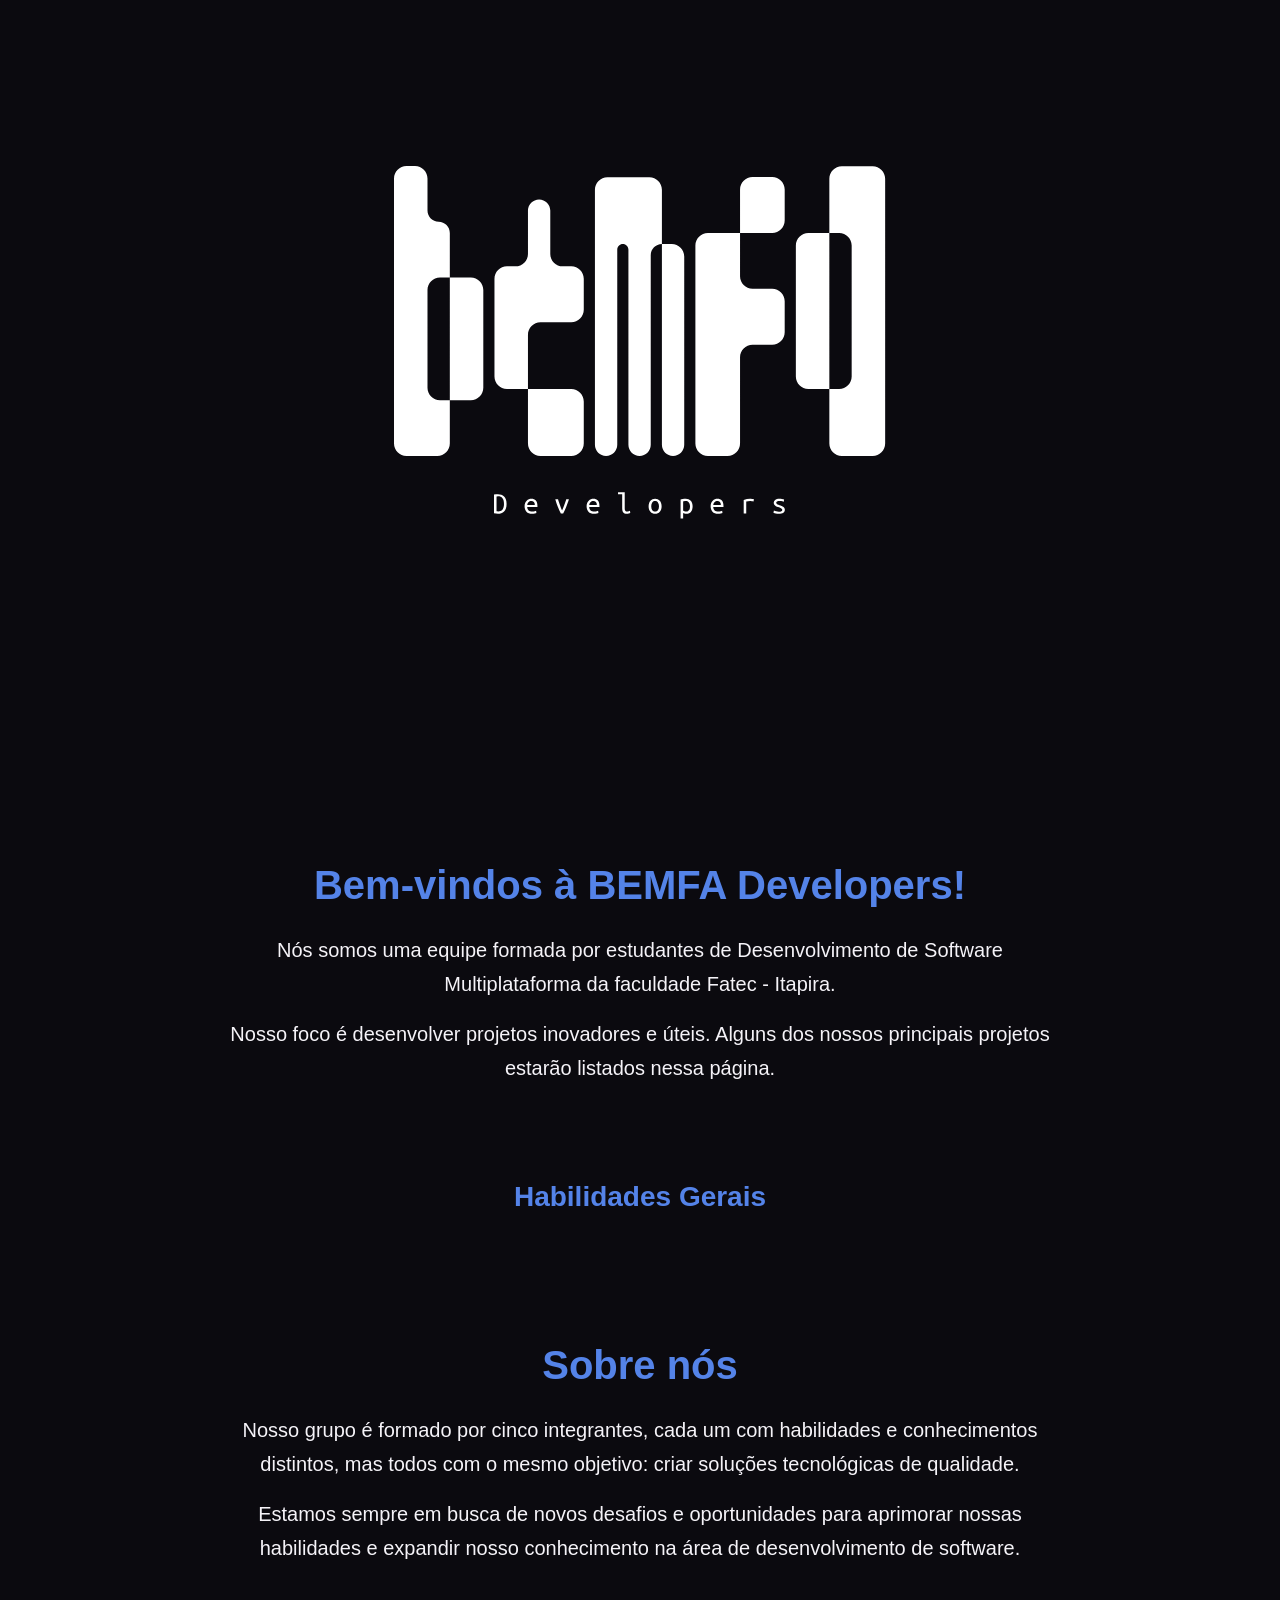
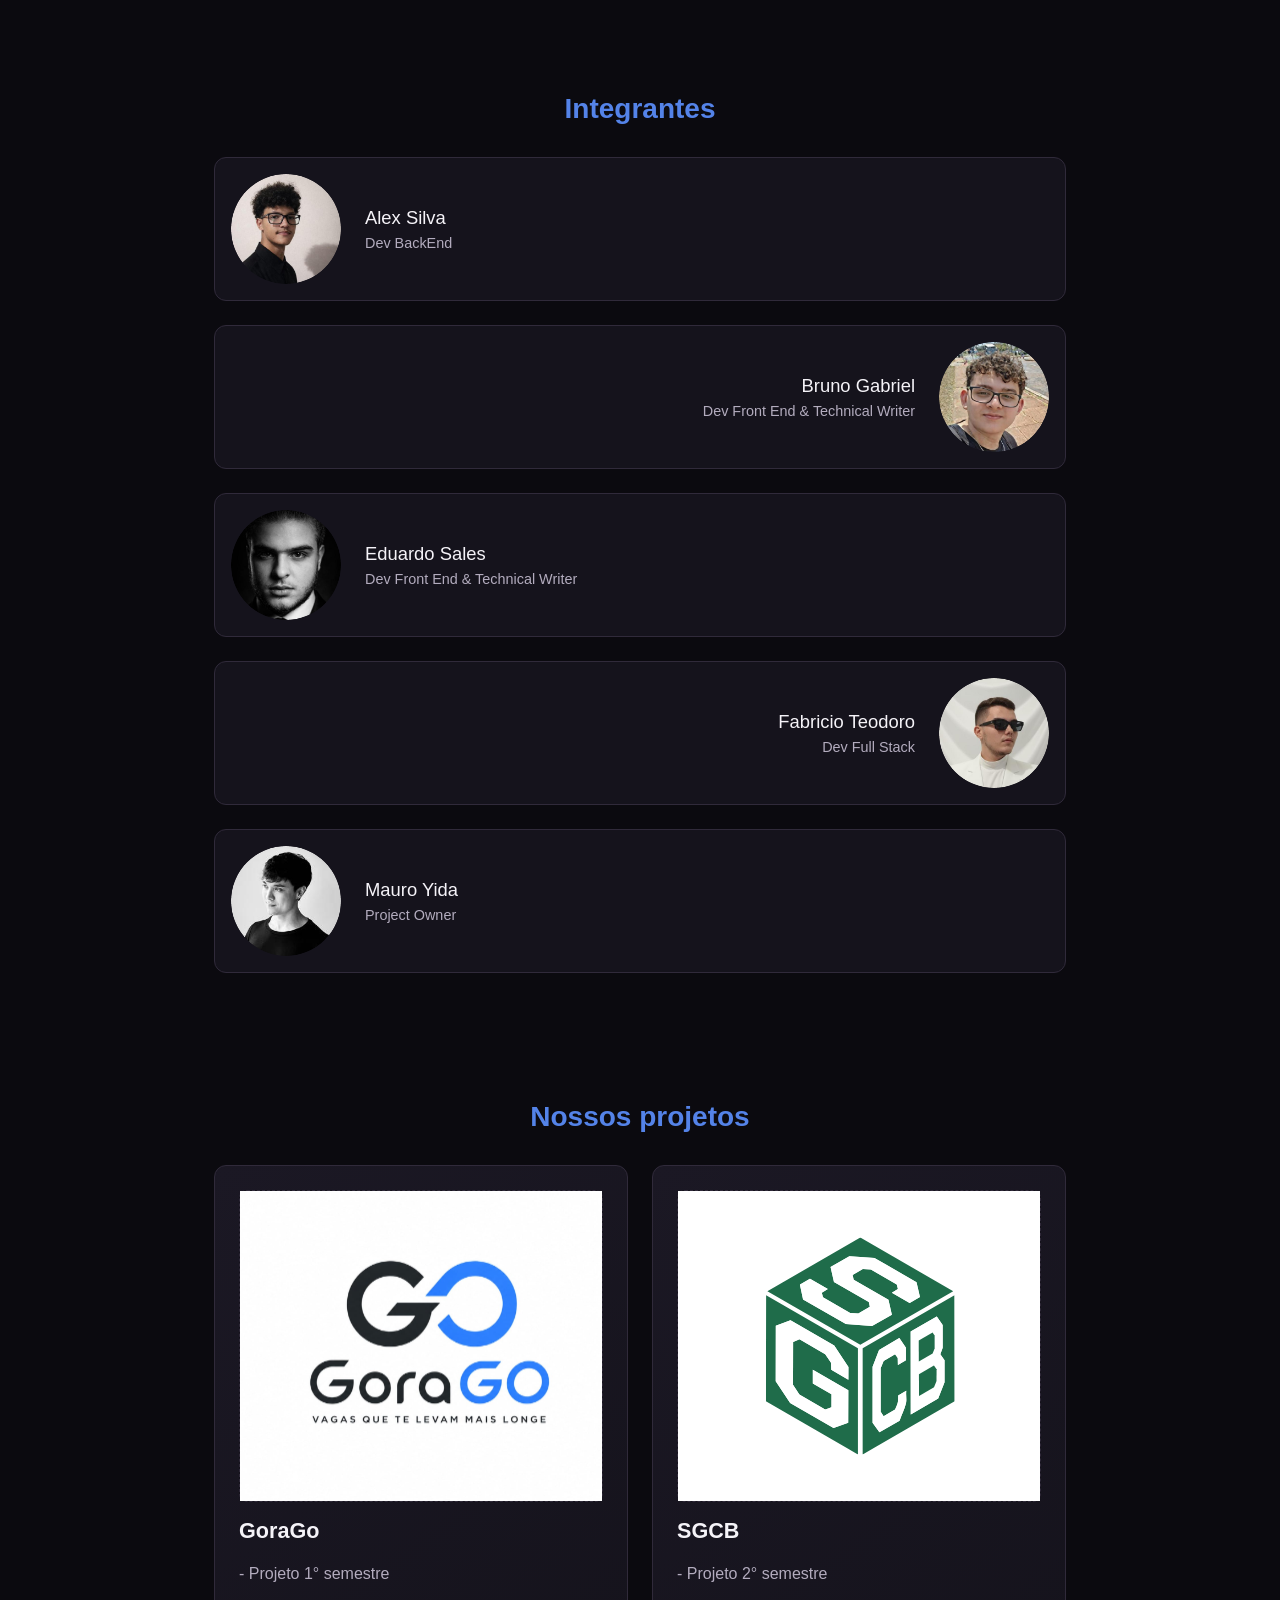
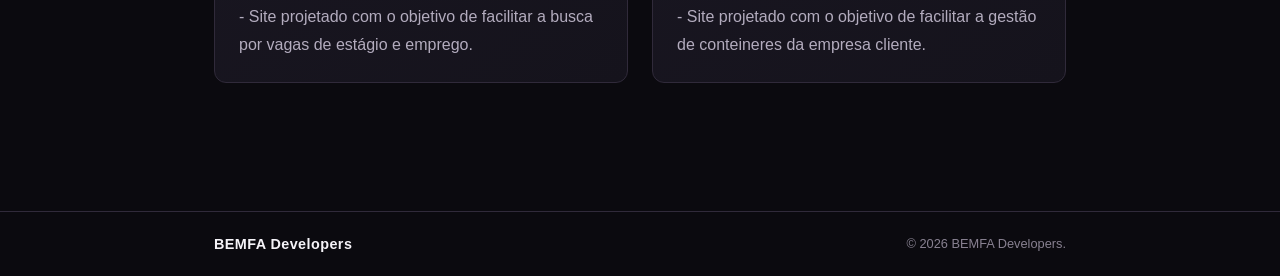
<file: index.html>
<!DOCTYPE html>
<html lang="pt-BR">
<head>
    <meta charset="UTF-8">
    <meta name="viewport" content="width=device-width, initial-scale=1.0">
    <title>BEMFA Developers</title>
    <link rel="stylesheet" href="style.css">
</head>
<body>
    
    <header class="banner">
        <img src="images/logo-bemfa.svg" alt="BEMFA Developers">
    </header>

    <main>
        <section class="content" aria-labelledby="intro-title">
            <h1 id="title">Bem-vindos à BEMFA Developers!</h1>
            <p>Nós somos uma equipe formada por estudantes de Desenvolvimento de Software Multiplataforma da faculdade Fatec - Itapira.</p>
            <p>Nosso foco é desenvolver projetos inovadores e úteis. Alguns dos nossos principais projetos estarão listados nessa página. </p>
        </section>

        <section class="cards" aria-labelledby="cards-title">
            <h2 class="title">Habilidades Gerais</h2>
            <div class="lista-cards">
            </div>
        </section>
        <section class="content" aria-labelledby="sobre-title">
            <h1 id="title">Sobre nós</h1>
            <p>Nosso grupo é formado por cinco integrantes, cada um com habilidades e conhecimentos distintos, mas todos com o mesmo objetivo: criar soluções tecnológicas de qualidade.</p>
            <p>Estamos sempre em busca de novos desafios e oportunidades para aprimorar nossas habilidades e expandir nosso conhecimento na área de desenvolvimento de software.</p>
        </section>

        <section class="integrantes" aria-labelledby="integrantes-title">
            <h2 class="title">Integrantes</h2>
            <div class="lista-integrantes">
                <a class="card-link" href="perfis/alex-silva.html" aria-label="Ver perfil de Alex Silva">
                <article class="integrante integrante-esq">
                    <img src="images/alex.png" alt="Alex Silva">
                    <div class="integrante-info">
                        <p>Alex Silva</p>
                        <p class="integrante-cargo">Dev BackEnd</p>
                    </div>
                </article>
                </a>
                <a class="card-link" href="perfis/bruno-gabriel.html" aria-label="Ver perfil de Bruno Gabriel">
                <article class="integrante integrante-dir">
                    <img src="images/bruno.png" alt="Bruno Gabriel">
                    <div class="integrante-info">
                        <p>Bruno Gabriel</p>
                        <p class="integrante-cargo">Dev Front End &amp; Technical Writer</p>
                    </div>
                </article>
                </a>
                <a class="card-link" href="perfis/eduardo-sales.html" aria-label="Ver perfil de Eduardo Sales">
                <article class="integrante integrante-esq">
                    <img src="images/eduardo.png" alt="Eduardo Sales">
                    <div class="integrante-info">
                        <p>Eduardo Sales</p>
                        <p class="integrante-cargo">Dev Front End &amp; Technical Writer</p>
                    </div>
                </article>
                </a>
                <a class="card-link" href="perfis/fabricio-teodoro.html" aria-label="Ver perfil de Fabricio Teodoro">
                <article class="integrante integrante-dir">
                    <img src="images/fabricio.png" alt="Fabricio Teodoro">
                    <div class="integrante-info">
                        <p>Fabricio Teodoro</p>
                        <p class="integrante-cargo">Dev Full Stack</p>
                    </div>
                </article>
                </a>
                <a class="card-link" href="perfis/mauro-yida.html" aria-label="Ver perfil de Mauro Yida">
                <article class="integrante integrante-esq">
                    <img src="images/mauro.png" alt="Mauro Yida">
                    <div class="integrante-info">
                        <p>Mauro Yida</p>
                        <p class="integrante-cargo">Project Owner</p>
                    </div>
                </article>
                </a>
            </div>
        </section>

        <section class="projetos" aria-labelledby="projetos-title">
            <h2 class="title">Nossos projetos</h2>
            <div class="lista-projetos">
                <a class="card-link" href="projetos/gorago.html" aria-label="Ver detalhes do projeto GoraGo">
                <article class="projeto">
                    <div class="projeto-logo"><img src="images/logo-gorago.svg" alt="Logo do GoraGo"></div>
                    <h3>GoraGo </h3>
                    <p>- Projeto 1° semestre</p>
                    <p>- Site projetado com o objetivo de facilitar a busca por vagas de estágio e emprego.</p>
                </article>
                </a>
                <a class="card-link" href="projetos/sgcb.html" aria-label="Ver detalhes do projeto SGCB">
                <article class="projeto">
                    <div class="projeto-logo"><img src="images/logo-SGCB.svg" alt="Logo do SGCB"></div>
                    <h3>SGCB</h3>
                    <p>- Projeto 2° semestre</p>
                    <p>- Site projetado com o objetivo de facilitar a gestão de conteineres da empresa cliente.</p>
                </article>
                </a>
            </div>
        </section>
    </main>
    <footer class="footer">
        <div class="footer-content">
            <p class="footer-brand">BEMFA Developers</p>
            <p class="footer-copyright">&copy; 2026 BEMFA Developers.</p>
        </div>
    </footer>

</body>
</html>
</file>
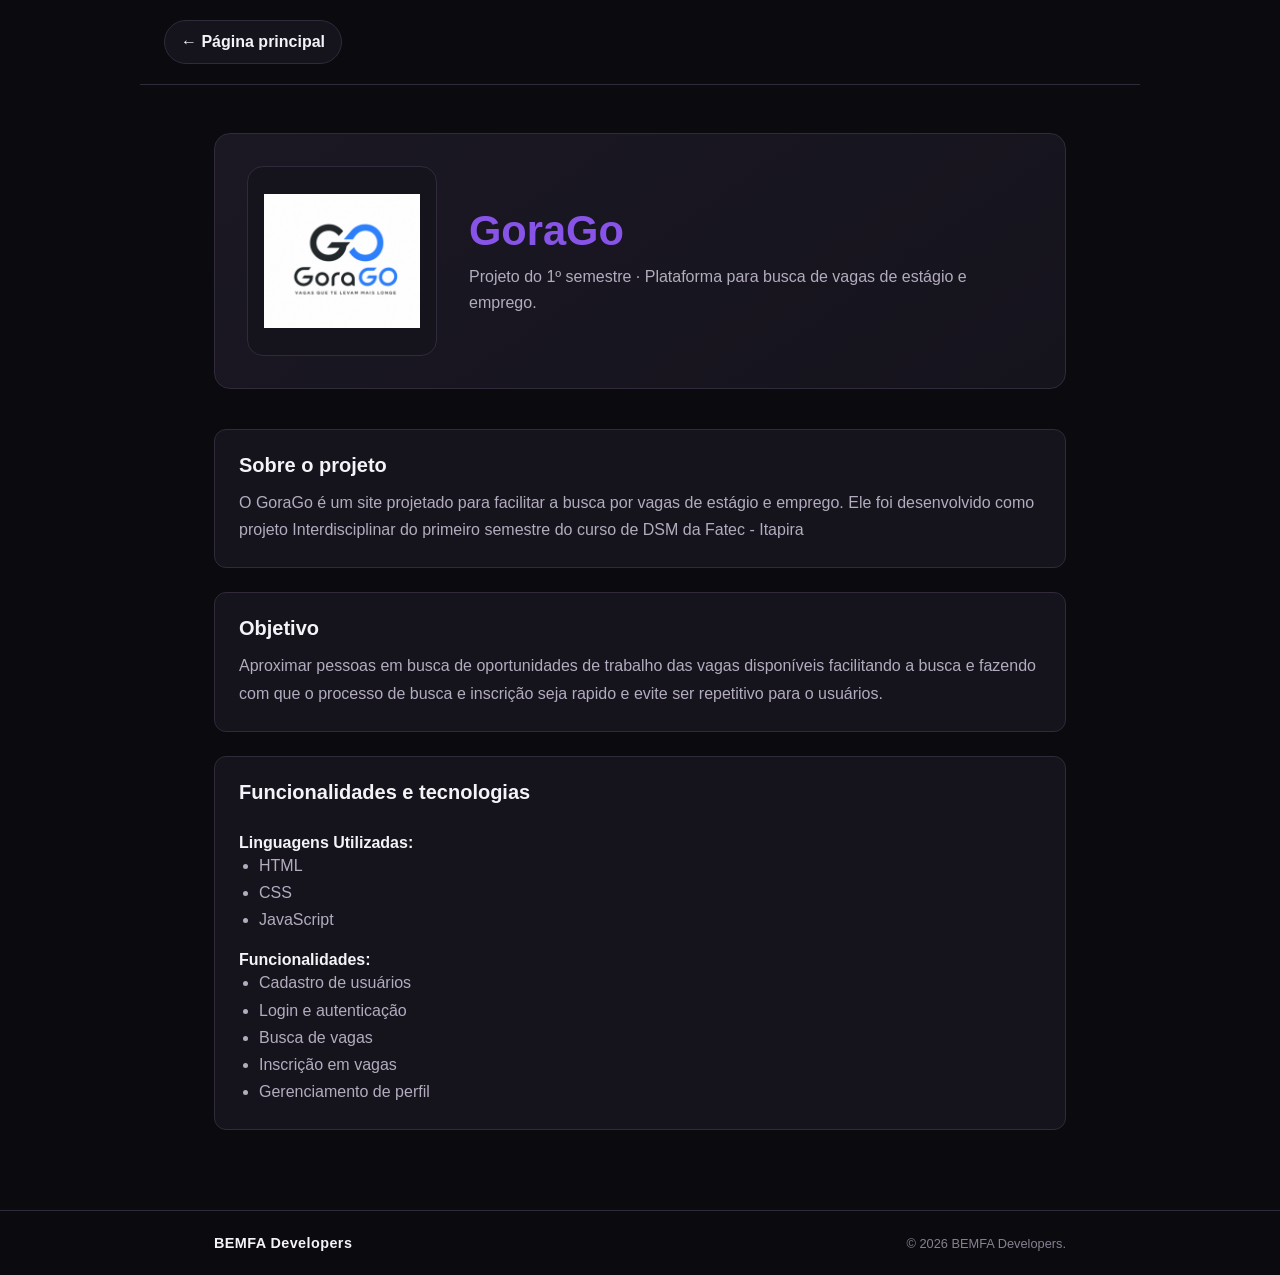
<file: projetos/gorago.html>
<!DOCTYPE html>
<html lang="pt-BR">
<head>
    <meta charset="UTF-8">
    <meta name="viewport" content="width=device-width, initial-scale=1.0">
    <meta name="description" content="Conheça o projeto GoraGo da BEMFA Developers.">
    <title>GoraGo | BEMFA Developers</title>
    <link rel="stylesheet" href="projetos.css">
</head>
<body>
    <header class="detail-header">
        <a class="home-link" href="../index.html">← Página principal</a>
    </header>
    <main class="detail-main">
        <section class="detail-intro" aria-labelledby="project-title">
            <div class="detail-project-logo"><img src="../images/logo-gorago.svg" alt="Logo do GoraGo"></div>
            <div>
                <h1 id="project-title">GoraGo</h1>
                <p class="detail-subtitle">Projeto do 1º semestre · Plataforma para busca de vagas de estágio e emprego.</p>
            </div>
        </section>
        <section class="detail-section">
            <h2>Sobre o projeto</h2>
            <p>O GoraGo é um site projetado para facilitar a busca por vagas de estágio e emprego. Ele foi desenvolvido como projeto Interdisciplinar do primeiro semestre do curso de DSM da Fatec - Itapira</p>
        </section>
        <section class="detail-section">
            <h2>Objetivo</h2>
            <p>Aproximar pessoas em busca de oportunidades de trabalho das vagas disponíveis facilitando a busca e fazendo com que o processo de busca e inscrição seja rapido e evite ser repetitivo para o usuários.</p>
        </section>
        <section class="detail-section">
            <h2>Funcionalidades e tecnologias</h2>
            <br>
            <b>Linguagens Utilizadas:</b>
                <ul>
                    <li>HTML</li>
                    <li>CSS</li>
                    <li>JavaScript</li>
                </ul>
            <br>
            <b>Funcionalidades:</b>
                <ul>
                    <li>Cadastro de usuários</li>
                    <li>Login e autenticação</li>
                    <li>Busca de vagas</li>
                    <li>Inscrição em vagas</li>
                    <li>Gerenciamento de perfil</li>
                </ul>
        </section>
    </main>
    <footer class="footer">
        <div class="footer-content">
            <p class="footer-brand">BEMFA Developers</p>
            <p class="footer-copyright">&copy; 2026 BEMFA Developers.</p>
        </div>
    </footer>
</body>
</html>
</file>
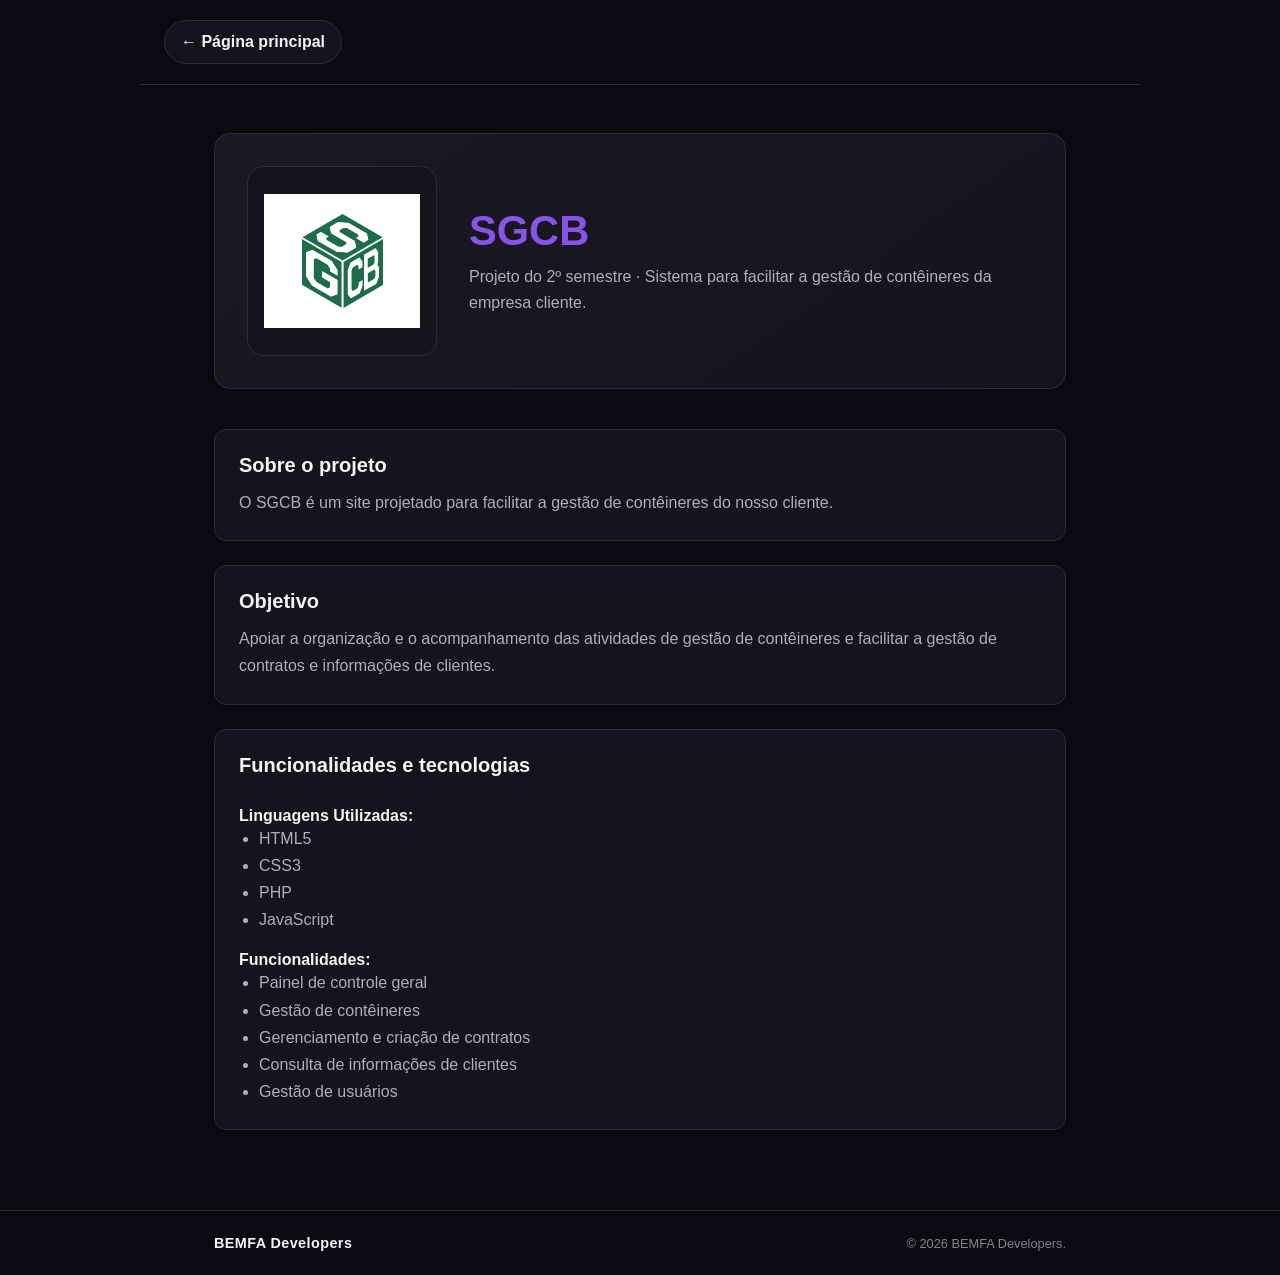
<file: projetos/sgcb.html>
<!DOCTYPE html>
<html lang="pt-BR">
<head>
    <meta charset="UTF-8">
    <meta name="viewport" content="width=device-width, initial-scale=1.0">
    <meta name="description" content="Conheça o projeto SGCB da BEMFA Developers.">
    <title>SGCB | BEMFA Developers</title>
    <link rel="stylesheet" href="projetos.css">
</head>
<body>
    <header class="detail-header">
        <a class="home-link" href="../index.html">← Página principal</a>
    </header>
    <main class="detail-main">
        <section class="detail-intro" aria-labelledby="project-title">
            <div class="detail-project-logo"><img src="../images/logo-SGCB.svg" alt="Logo do SGCB"></div>
            <div>
                <h1 id="project-title">SGCB</h1>
                <p class="detail-subtitle">Projeto do 2º semestre · Sistema para facilitar a gestão de contêineres da empresa cliente.</p>
            </div>
        </section>
        <section class="detail-section">
            <h2>Sobre o projeto</h2>
            <p>O SGCB é um site projetado para facilitar a gestão de contêineres do nosso cliente.</p>
        </section>
        <section class="detail-section">
            <h2>Objetivo</h2>
            <p>Apoiar a organização e o acompanhamento das atividades de gestão de contêineres e facilitar a gestão de contratos e informações de clientes.</p>
        </section>
        <section class="detail-section">
            <h2>Funcionalidades e tecnologias</h2>
            <br>
            <b>Linguagens Utilizadas:</b>
                <ul>
                    <li>HTML5</li>
                    <li>CSS3</li>
                    <li>PHP</li>
                    <li>JavaScript</li>
                </ul>
            <br>
            <b>Funcionalidades:</b>
                <ul>
                    <li>Painel de controle geral</li>
                    <li>Gestão de contêineres</li>
                    <li>Gerenciamento e criação de contratos</li>
                    <li>Consulta de informações de clientes</li>
                    <li>Gestão de usuários</li>
                </ul>
        </section>
    </main>
    <footer class="footer">
        <div class="footer-content">
            <p class="footer-brand">BEMFA Developers</p>
            <p class="footer-copyright">&copy; 2026 BEMFA Developers.</p>
        </div>
    </footer>
</body>
</html>
</file>
<file: style.css>
:root {
    --color-background: #0b0a0f;
    --color-surface: #15131c;
    --color-surface-raised: #1b1824;
    --color-border: #302a3a;
    --color-accent: #5483e8;
    --color-text: #f5f3f8;
    --color-muted: #b3acbe;
    --color-subtle: #888191;
}

* {
    margin: 0;
    padding: 0;
    box-sizing: border-box;
}

body {
    min-height: 100vh;
    background-color: var(--color-background);
    color: var(--color-text);
    font-family: Arial, sans-serif;
    scrollbar-width: thin;
    scrollbar-color: var(--color-border) var(--color-background);
}

.banner {
    display: flex;
    justify-content: center;
    align-items: center;
    min-height: 85vh;
    padding: 10rem 1.5rem 15rem;
}

.banner img {
    display: block;
    width: 40%;
    height: auto;
}

.title {
    color: var(--color-accent);
    font-size: clamp(1.8rem, 4vw, 2.5);
    
    margin-bottom: 2rem;
    font-size: 1.75rem;
    text-align: center;
}

.content {
    max-width: 900px;
    margin: 0 auto;
    padding: 6rem 1.5rem;
    font-size: clamp(1rem, 2vw, 1.25rem);
    line-height: 1.7;
}

.content h1 {
    margin-bottom: 1.5rem;
    color: var(--color-accent);
    font-size: clamp(1.8rem, 4vw, 2.5rem);
    line-height: 1.2;
    text-align: center;
}

.content p {
    margin-top: 1rem;
    text-align: center;
}

.integrantes {
    max-width: 900px;
    margin: 0 auto;
    padding: 2rem 1.5rem 6rem;
}

.lista-integrantes {
    display: grid;
    gap: 1.5rem;
}

.card-link {
    display: block;
    color: inherit;
    text-decoration: none;
}

.card-link:focus-visible {
    outline: 3px solid var(--color-accent);
    outline-offset: 4px;
    border-radius: 12px;
}

.integrante {
    display: flex;
    align-items: center;
    gap: 1.5rem;
    min-height: 140px;
    padding: 1rem;
    border: 1px solid var(--color-border);
    border-radius: 12px;
    background-color: var(--color-surface);
    font-size: 1.15rem;
    transition: color 0.25s ease, scale 0.25s ease, border-color 0.25s ease;
}

.integrante:hover {
    scale: 1.03;
    color: var(--color-accent);
    border-color: var(--color-accent);
}


.integrante img {
    width: 110px;
    height: 110px;
    flex: 0 0 110px;
    border-radius: 50%;
    object-fit: cover;
}

.integrante-info {
    display: grid;
    gap: 0.4rem;
}

.integrante-cargo {
    color: var(--color-muted);
    font-size: 0.9rem;
}

.integrante-dir {
    flex-direction: row-reverse;
    text-align: right;
}

.projetos {
    max-width: 900px;
    margin: 0 auto;
    padding: 2rem 1.5rem 8rem;
}

.lista-projetos {
    display: grid;
    grid-template-columns: repeat(2, minmax(0, 1fr));
    gap: 1.5rem;
}

.projeto {
    display: flex;
    flex-direction: column;
    gap: 1rem;
    min-height: 300px;
    padding: 1.5rem;
    border: 1px solid var(--color-border);
    border-radius: 12px;
    background: linear-gradient(145deg, var(--color-surface-raised), var(--color-surface));
    transition: transform 0.25s ease, scale 0.25s ease, border-color 0.25s ease;
}

.projeto:hover {
    scale: 1.03;
    border-color: var(--color-accent);
}

.projeto-logo {
    display: grid;
    place-items: center;
    min-height: 140px;
    border: 1px dashed var(--color-border);
    border-radius: 8px;
    background-color: var(--color-surface);
    color: var(--color-subtle);
    font-size: 0.9rem;
}

.projeto-logo img {
    width: 100%;
    height: 100%;
    object-fit: contain;
}

.projeto h3 {
    font-size: 1.35rem;
}

.projeto p {
    color: var(--color-muted);
    line-height: 1.7;
}

.footer {
    border-top: 1px solid var(--color-border);
    background-color: var(--color-background);
}

.footer-content {
    display: flex;
    justify-content: space-between;
    align-items: center;
    gap: 1rem;
    max-width: 900px;
    margin: 0 auto;
    padding: 1.5rem;
}

.footer-brand {
    font-size: 0.9rem;
    font-weight: 600;
    letter-spacing: 0.03em;
}

.footer-copyright {
    color: var(--color-subtle);
    font-size: 0.8rem;
    text-align: right;
}

@supports (animation-timeline: view()) {
    @supports (animation-timeline: scroll()) {
        .banner img {
            animation: sumir-logo linear both;
            animation-timeline: scroll(root block);
            animation-range: 0vh 65vh;
        }
    }

    .content {
        animation: aparecer-conteudo 1s ease-out both;
        animation-timeline: view();
        animation-range: entry 0% cover 35%;
    }

    .integrante-esq {
        animation: entrar-esquerda 1s linear both;
        animation-timeline: view();
        animation-range: entry 0% cover 30%;
    }

    .integrante-dir {
        animation: entrar-direita 1s linear both;
        animation-timeline: view();
        animation-range: entry 0% cover 30%;
    }

    .projeto {
        animation: revelar-projeto 1s ease-out both;
        animation-timeline: view();
        animation-range: entry 0% cover 35%;
    }
}

@keyframes sumir-logo {
    from {
        opacity: 1;
        transform: translateY(0) scale(1);
    }
    to {
        opacity: 0;
        transform: translateY(-36px) scale(0.96);
    }
}

@keyframes aparecer-conteudo {
    from {
        opacity: 0;
        transform: translateY(36px);
    }
    to {
        opacity: 1;
        transform: translateY(0);
    }
}

@keyframes entrar-esquerda {
    from {
        opacity: 0;
        transform: translateX(-48px);
    }
    to {
        opacity: 1;
        transform: translateX(0);
    }
}

@keyframes entrar-direita {
    from {
        opacity: 0;
        transform: translateX(48px);
    }
    to {
        opacity: 1;
        transform: translateX(0);
    }
}

@keyframes revelar-projeto {
    from {
        opacity: 0;
        transform: translateY(48px) scale(0.97);
    }
    to {
        opacity: 1;
        transform: translateY(0) scale(1);
    }
}

@media (max-width: 520px) {
    .banner {
        min-height: 68vh;
        padding-bottom: 7rem;
    }

    .content {
        padding-top: 4rem;
    }

    .integrante {
        gap: 1rem;
        min-height: 112px;
        font-size: 1rem;
    }

    .integrante img {
        width: 80px;
        height: 80px;
        flex-basis: 80px;
    }

    .integrante-cargo {
        font-size: 0.8rem;
    }

    .lista-projetos {
        grid-template-columns: 1fr;
    }

    .projeto {
        min-height: 240px;
    }

    .projeto-logo {
        min-height: 120px;
    }

    .footer-content {
        flex-direction: column;
        align-items: flex-start;
        gap: 0.5rem;
        padding: 1.25rem 1.5rem;
    }

    .footer-copyright {
        text-align: left;
    }
}

@media (prefers-reduced-motion: reduce) {
    *,
    *::before,
    *::after {
        scroll-behavior: auto !important;
        animation: none !important;
        transition: none !important;
    }
}
</file>
<file: projetos/projetos.css>
:root {
    --color-background: #0b0a0f;
    --color-surface: #15131c;
    --color-surface-raised: #1b1824;
    --color-border: #302a3a;
    --color-accent: #8854e8;
    --color-text: #f5f3f8;
    --color-muted: #b3acbe;
    --color-subtle: #888191;
}

* {
    margin: 0;
    padding: 0;
    box-sizing: border-box;
}

body {
    min-height: 100vh;
    background-color: var(--color-background);
    color: var(--color-text);
    font-family: Arial, sans-serif;
    scrollbar-width: thin;
    scrollbar-color: var(--color-border) var(--color-background);
}

.detail-header {
    display: flex;
    justify-content: space-between;
    align-items: center;
    gap: 1rem;
    max-width: 1000px;
    margin: 0 auto;
    padding: 1.25rem 1.5rem;
    border-bottom: 1px solid var(--color-border);
}

.detail-header img {
    display: block;
    width: clamp(120px, 22vw, 190px);
    height: auto;
}

.home-link {
    display: inline-flex;
    align-items: center;
    justify-content: center;
    min-height: 44px;
    padding: 0.65rem 1rem;
    border: 1px solid var(--color-border);
    border-radius: 999px;
    background-color: var(--color-surface);
    color: var(--color-text);
    font-weight: 600;
    text-decoration: none;
    transition: border-color 0.2s ease, background-color 0.2s ease;
}

.home-link:hover {
    border-color: var(--color-accent);
    background-color: var(--color-surface-raised);
}

.home-link:focus-visible {
    outline: 3px solid var(--color-accent);
    outline-offset: 4px;
}

.detail-main {
    max-width: 900px;
    min-height: calc(100vh - 180px);
    margin: 0 auto;
    padding: 3rem 1.5rem 5rem;
}

.detail-intro {
    display: grid;
    grid-template-columns: auto 1fr;
    align-items: center;
    gap: 2rem;
    margin-bottom: 2.5rem;
    padding: 2rem;
    border: 1px solid var(--color-border);
    border-radius: 16px;
    background: linear-gradient(145deg, var(--color-surface-raised), var(--color-surface));
}

.detail-project-logo {
    display: grid;
    place-items: center;
    width: clamp(120px, 24vw, 190px);
    aspect-ratio: 1;
    padding: 1rem;
    border: 1px solid var(--color-border);
    border-radius: 16px;
    background-color: var(--color-surface);
}

.detail-project-logo img {
    width: 100%;
    height: 100%;
    object-fit: contain;
}

.detail-intro h1 {
    margin-bottom: 0.6rem;
    color: var(--color-accent);
    font-size: clamp(1.8rem, 5vw, 2.6rem);
}

.detail-subtitle {
    color: var(--color-muted);
    line-height: 1.6;
}

.detail-section {
    margin-top: 1.5rem;
    padding: 1.5rem;
    border: 1px solid var(--color-border);
    border-radius: 12px;
    background-color: var(--color-surface);
}

.detail-section h2 {
    margin-bottom: 0.75rem;
    font-size: 1.25rem;
}

.detail-section p,
.detail-section li {
    color: var(--color-muted);
    line-height: 1.7;
}

.detail-section ul {
    padding-left: 1.25rem;
}

.footer {
    border-top: 1px solid var(--color-border);
    background-color: var(--color-background);
}

.footer-content {
    display: flex;
    justify-content: space-between;
    align-items: center;
    gap: 1rem;
    max-width: 900px;
    margin: 0 auto;
    padding: 1.5rem;
}

.footer-brand {
    font-size: 0.9rem;
    font-weight: 600;
    letter-spacing: 0.03em;
}

.footer-copyright {
    color: var(--color-subtle);
    font-size: 0.8rem;
    text-align: right;
}

@media (max-width: 520px) {
    .detail-header {
        padding: 1rem;
    }

    .detail-main {
        padding: 2rem 1rem 3rem;
    }

    .detail-intro {
        grid-template-columns: 1fr;
        justify-items: center;
        gap: 1.25rem;
        padding: 1.5rem;
        text-align: center;
    }

    .detail-section {
        padding: 1.25rem;
    }

    .footer-content {
        flex-direction: column;
        align-items: flex-start;
        gap: 0.5rem;
        padding: 1.25rem 1.5rem;
    }

    .footer-copyright {
        text-align: left;
    }
}

@media (prefers-reduced-motion: reduce) {
    *,
    *::before,
    *::after {
        scroll-behavior: auto !important;
        animation: none !important;
        transition: none !important;
    }
}
</file>
